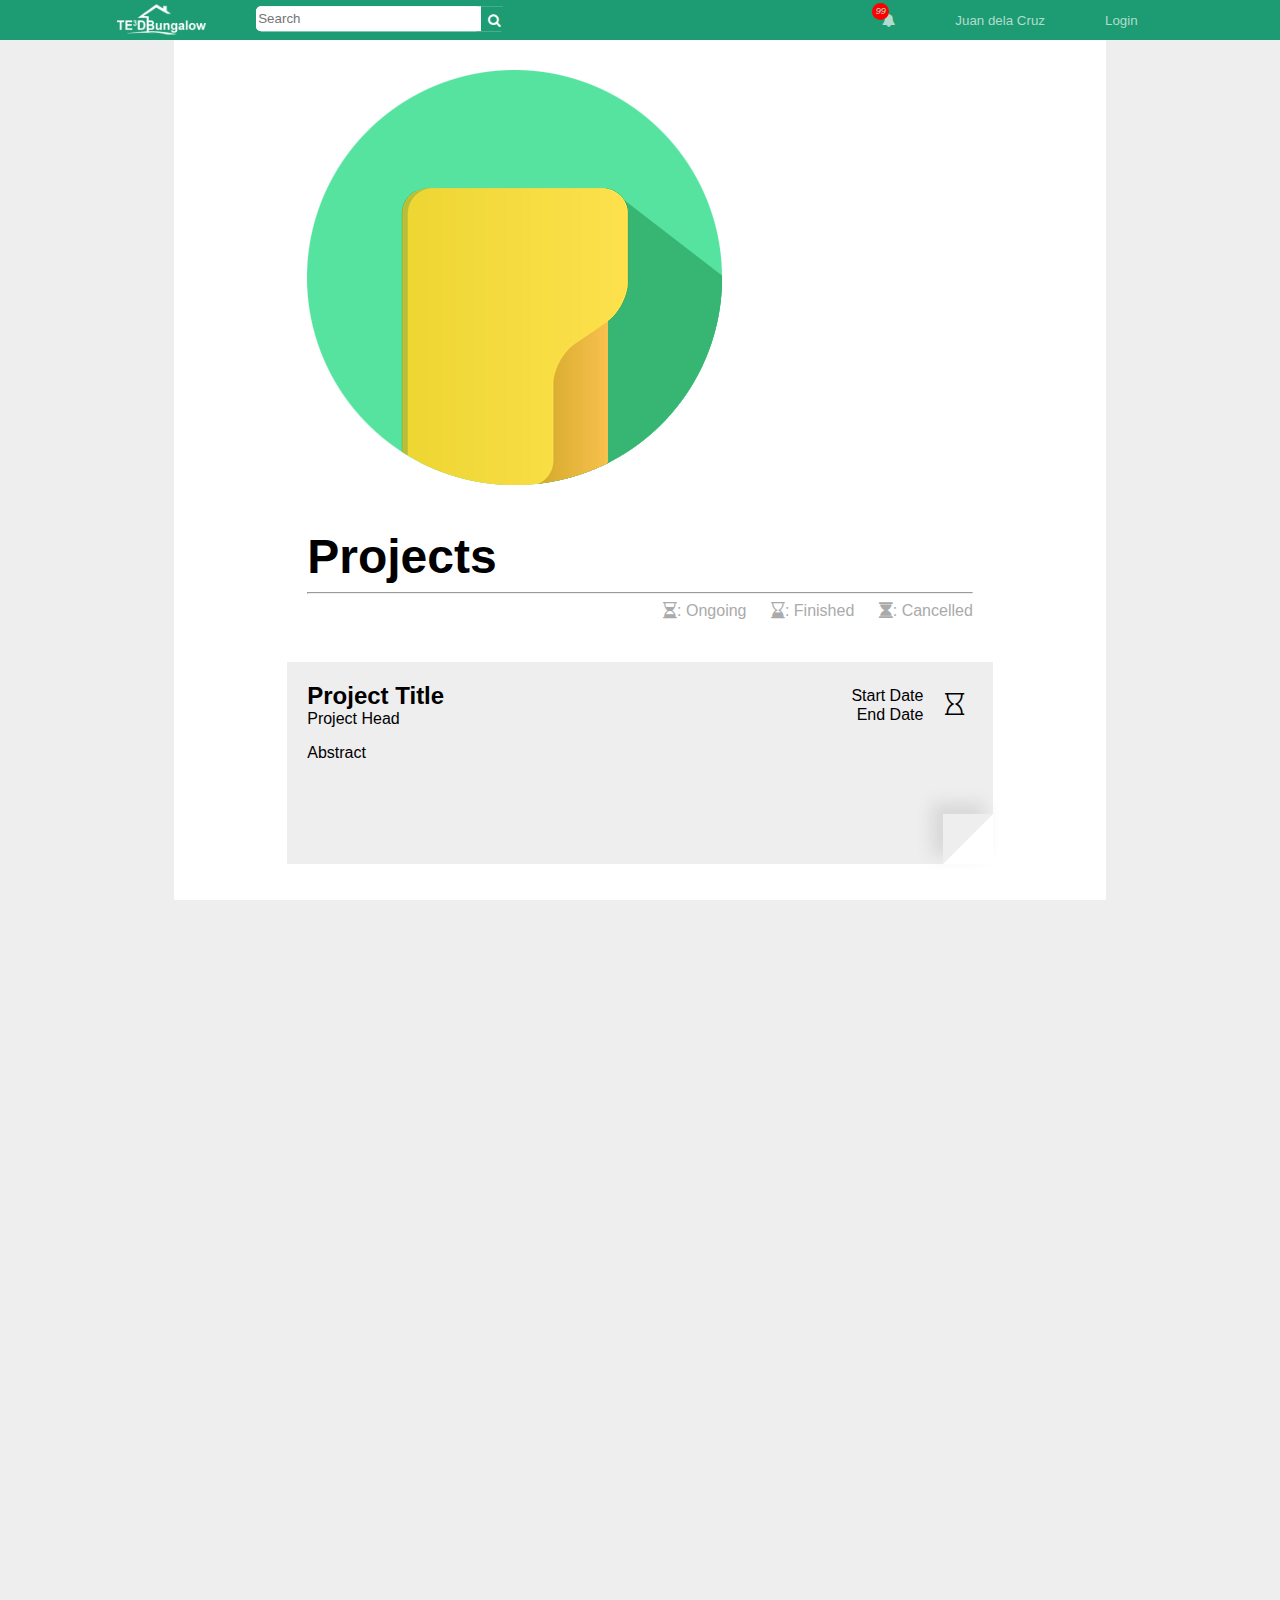
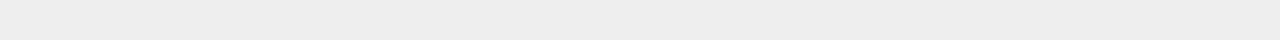
<file: html/index.html>
<!DOCTYPE html>
<html>
<title>TedBungalow</title>
<!--Font Awesome Stylesheet for icons-->
<link rel="stylesheet" href="https://cdnjs.cloudflare.com/ajax/libs/font-awesome/4.7.0/css/font-awesome.min.css">
<link rel="stylesheet" href="../css/style.css">
<link rel="stylesheet" href="../css/index.css">
<script src="../js/script.js" type="text/javascript"></script>
</head>
<body>
  <!-- Start of Toolbar -->
  <div id="toolbar">
    <div id="logo">
      <a href="index.html"><img src="../images/logo_full.png" height="30px"></a>
    </div>

    <div id="searchBar">
      <form action="search.html" method="GET">
        <input id="searchTerm" type="text" placeholder="Search"/>
        <button id="searchButton" type="submit">
          <i class="fa fa-search"></i>
        </button>
      </form>
    </div>

    <ul id="toolbarButtons">
      <li><button id="notificationButton" class="toolbarButton" onclick="openNotifications()"><i id="notificationCount">99</i><i class="fa fa-bell"></i></button></li>
      <li><button id="userName" class="toolbarButton" onclick="location.href='profile.html';">Juan dela Cruz</button></li>
  		<li><button class="toolbarButton">Login</button></li>
    </ul>
  </div>

  <!-- End of Toolbar; start of Content -->

  <div id="wrap">
    <div id="pageHead">
      <img src="../images/projectlogo.png">
      <h1>Projects</h1>
      <hr>
      <p class="pageLegend">
        <i class="fa fa-hourglass-2"></i>: Ongoing
        <i class="fa fa-hourglass-end"></i>: Finished
        <i class="fa fa-hourglass"></i>: Cancelled
      </p>
    </div>

    <div class="projectDisplay">
      <i class="projectStatus fa fa-hourglass-o"></i>
      <p class="projectTitle">Project Title
      <p class="projectHead">Project Head
      <p class="projectStart">Start Date
      <p class="projectEnd">End Date
      <p class="projectAbstract">Abstract
      <div class="cornerFold">
      </div>
    </div>

    <div class="projectDisplay">
      <i class="projectStatus fa fa-hourglass-2"></i>
      <p class="projectTitle">Project Title
      <p class="projectHead">Project Head
      <p class="projectStart">November 2, 2017
      <p class="projectEnd">-
      <p class="projectAbstract">An ongoing project will no have an end date and wil only have a "dash" in it's place.
      <div class="cornerFold">
      </div>
    </div>

    <div class="projectDisplay">
      <i class="projectStatus fa fa-hourglass-end"></i>
      <p class="projectTitle">Long Project Titles WIll Be Cut Off To Give The Impression That It Still Has Content
      <p class="projectHead">Project Head
      <p class="projectStart">November 2, 2017
      <p class="projectEnd">November 3, 2017
      <p class="projectAbstract">... the impression that it still has content. A finished project will have the date it was marked "finished" displayed below the project's start date.
      <div class="cornerFold">
      </div>
    </div>

    <div class="projectDisplay">
      <i class="projectStatus fa fa-hourglass"></i>
      <p class="projectTitle">Long Abstracts Will Be Cut Off As Well
      <p class="projectHead">Project Head
      <p class="projectStart">November 2, 2017
      <p class="projectEnd">November 2, 2017
      <p class="projectAbstract">A cancelled project will have the date it was marked "cancelled" displayed on the end date. Lorem ipsum dolor sit amet, consectetur adipiscing elit. Maecenas vel nisi id neque interdum ultrices sed nec lorem. Mauris et est orci. Vestibulum sagittis risus quis dolor luctus eleifend. Fusce gravida enim in ex congue, vel pulvinar quam molestie. Fusce vel rhoncus enim. Vivamus accumsan libero quis eros pellentesque tempor. Suspendisse sit amet volutpat nunc. Nam aliquam tellus quis purus dignissim convallis ac ac dolor. Praesent tristique non sem nec fringilla. Fusce nec diam et urna euismod faucibus vel et dolor. Fusce semper iaculis diam faucibus convallis.
      <div class="cornerFold">
      </div>
    </div>
  </div>

  <div id="wrapbg">
    <!--LEAVE THIS DIV BLANK. THIS IS JUST THE WHITE BACKGROUND THAT FILLS THE
    HEIGHT OF THE BROWSER WITHOUT ENABLING THE SCROLL BAR-->
  </div>

  <!-- End of Content; start of Modules -->

  <div id="notifications">
    <p class="notificationsTitle">Notifications
    <hr>
    <div id="notificationsContainer">
      <div class="notification">
        <img class="notificationImage" src="../images/loginavatar.png">
        <p class="notificationMessage"><b>MemberName</b> deleted a file in the project <b>ProjectTitle</b>
      </div>

      <div class="notification">
        <img class="notificationImage" src="../images/loginavatar.png">
        <p class="notificationMessage"><b>MemberName</b> deleted a file in the project <b>ProjectTitle</b>
      </div>

      <div class="notification">
        <img class="notificationImage" src="../images/loginavatar.png">
        <p class="notificationMessage"><b>MemberName</b> deleted a file in the project <b>ProjectTitle</b>
      </div>

      <div class="notification">
        <img class="notificationImage" src="../images/loginavatar.png">
        <p class="notificationMessage"><b>MemberName</b> deleted a file in the project <b>ProjectTitle</b>
      </div>

      <div class="notification">
        <img class="notificationImage" src="../images/loginavatar.png">
        <p class="notificationMessage"><b>MemberName</b> deleted a file in the project <b>ProjectTitle</b>
      </div>

      <div class="notification">
        <img class="notificationImage" src="../images/loginavatar.png">
        <p class="notificationMessage"><b>MemberName</b> deleted a file in the project <b>ProjectTitle</b>
      </div>
    </div>
  </div>
  <div id="notificationsBackground" onclick="closeNotifications()"></div>
</body>
</html>
</file>
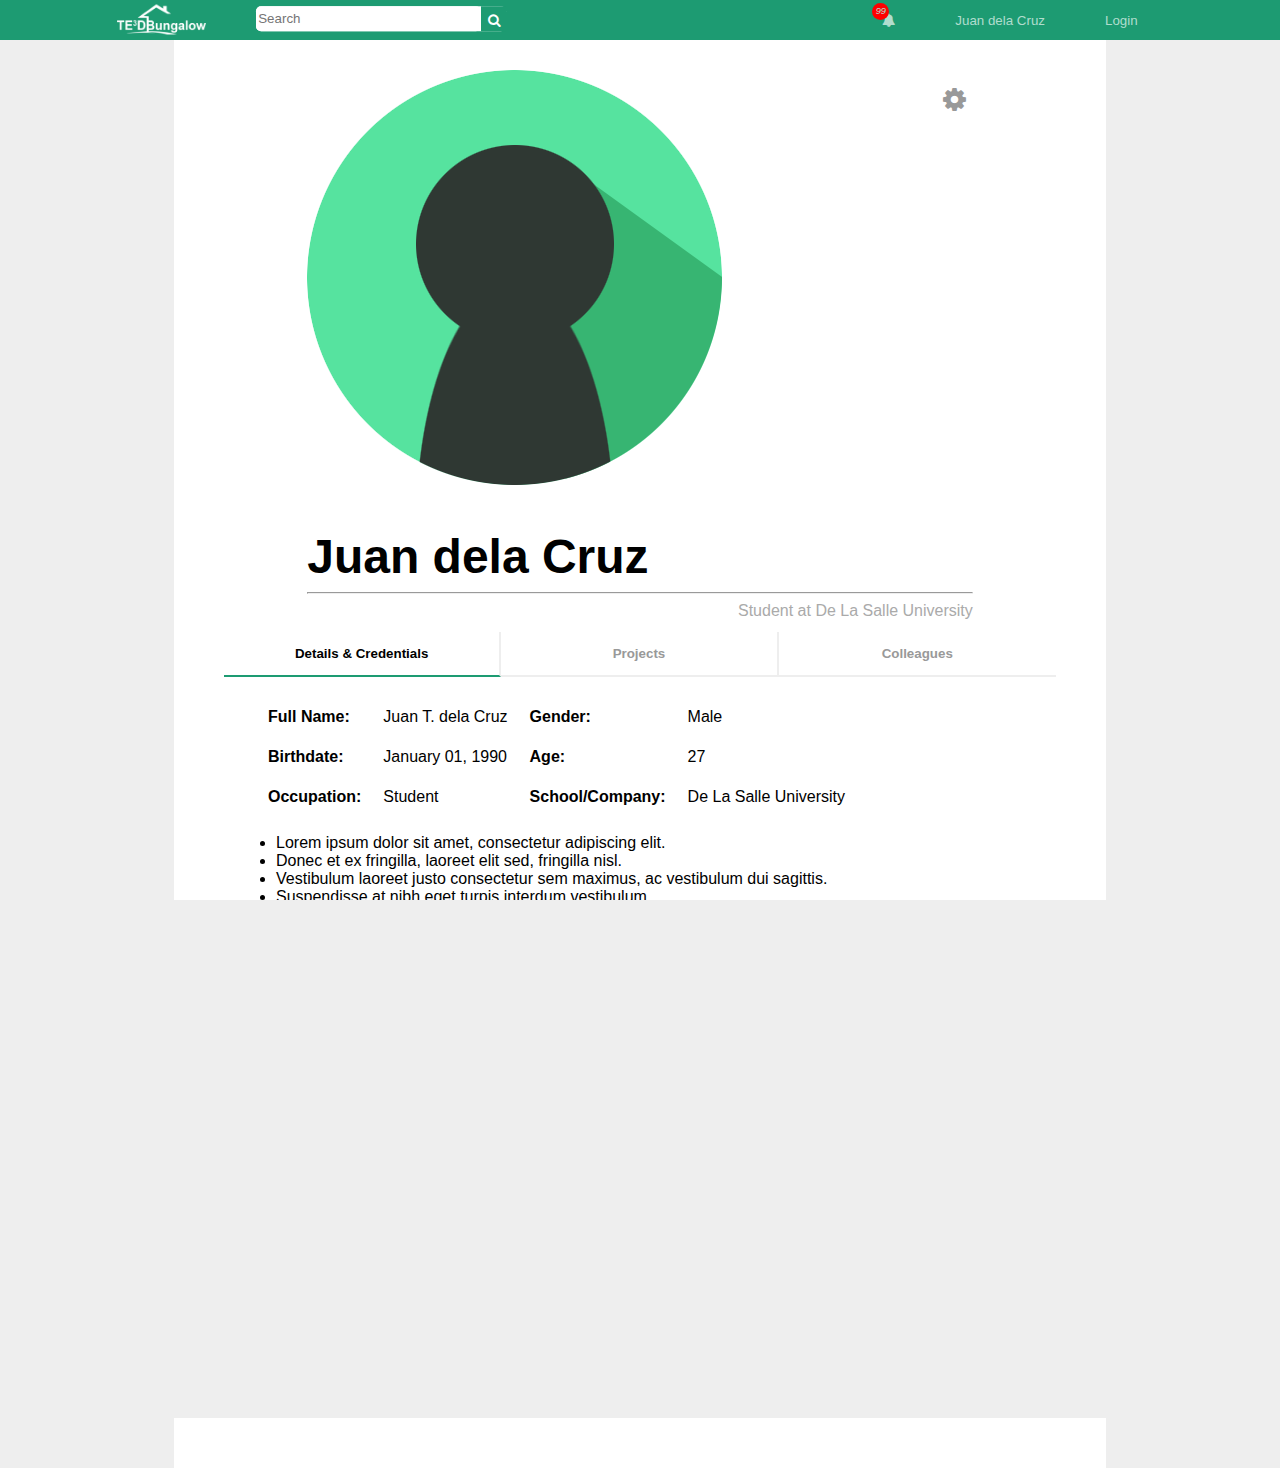
<file: html/profile.html>
<!DOCTYPE html>
<html>
<title>TedBungalow</title>
<!--Font Awesome Stylesheet for icons-->
<link rel="stylesheet" href="https://cdnjs.cloudflare.com/ajax/libs/font-awesome/4.7.0/css/font-awesome.min.css">
<link rel="stylesheet" href="../css/style.css">
<link rel="stylesheet" href="../css/index.css">
<script src="../js/script.js" type="text/javascript"></script>
</head>
<body>
  <!-- Start of Toolbar -->
  <div id="toolbar">
    <div id="logo">
      <a href="index.php"><img src="../images/logo_full.png" height="30px"></a>
    </div>

    <div id="searchBar">
      <form action="search.html" method="GET">
        <input id="searchTerm" type="text" placeholder="Search"/>
        <button id="searchButton" type="submit">
          <i class="fa fa-search"></i>
        </button>
      </form>
    </div>

    <ul id="toolbarButtons">
      <li><button id="notificationButton" class="toolbarButton" onclick="openNotifications()"><i id="notificationCount">99</i><i class="fa fa-bell"></i></button></li>
      <li><button id="userName" class="toolbarButton" onclick="location.href='profile.html';">Juan dela Cruz</button></li>
  		<li><button class="toolbarButton" onclick="openLogin();">Login</button></li>
    </ul>
  </div>

  <!-- End of Toolbar; start of Content -->

  <div id="wrap">
    <div id="pageHead">
      <button id="optionsButton" onclick="openOptions()"><i class="fa fa-cog fa-2x"></i></button>
      <!-- MODULE: Option (To keep the position relative to parent div) -->
      <div id="options">
        <button>Terminate Account</button>
      </div>
      <!-- End of MODULE -->
      <img src="../images/loginavatar.png">
      <h1>Juan dela Cruz</h1>
      <hr>
      <p class="pageLegend">
        Student at De La Salle University
      </p>
    </div>
    <div id="tabButtons">
      <button id="defaultOpen" class="tabButton" onclick="openTab(event, 'details')">Details & Credentials</button>
      <button class="tabButton" onclick="openTab(event, 'projects')">Projects</button>
      <button class="tabButton" onclick="openTab(event, 'colleagues')">Colleagues</button>
    </div>

    <div id="details" class="tabContent">
      <table>
        <tr>
          <th>Full Name:</th>
          <td>Juan T. dela Cruz</td>
          <th>Gender:</th>
          <td>Male</td>
        </tr>
        <tr>
          <th>Birthdate:</th>
          <td>January 01, 1990</td>
          <th>Age:</th>
          <td>27</td>
        </tr>
        <tr>
          <th>Occupation:</th>
          <td>Student</td>
          <th>School/Company:</th>
          <td>De La Salle University</td>
        </tr>
      </table>

      <ul>
        <li>Lorem ipsum dolor sit amet, consectetur adipiscing elit.</li>
        <li>Donec et ex fringilla, laoreet elit sed, fringilla nisl.</li>
        <li>Vestibulum laoreet justo consectetur sem maximus, ac vestibulum dui sagittis.</li>
        <li>Suspendisse at nibh eget turpis interdum vestibulum.</li>
        <li>Duis aliquet felis et nisi tempor mollis.</li>
        <li>Suspendisse ut eros imperdiet, ultrices nisi at, fermentum neque.</li>
        <li>Sed finibus leo eget mauris convallis pulvinar.</li>
        <li>Praesent non sem vel enim mattis pulvinar.</li>
        <li>Duis ac lacus ac elit sollicitudin egestas.</li>
        <li>Suspendisse maximus mi non leo rhoncus, vitae egestas lectus egestas.</li>
        <li>In in nulla facilisis, tristique elit in, molestie massa.</li>
        <li>Phasellus sit amet nulla sed orci blandit lobortis at vel tellus.</li>
        <li>Curabitur viverra nisl id justo sollicitudin mattis.</li>
        <li>Suspendisse dictum ante a felis efficitur dignissim.</li>
        <li>Phasellus feugiat justo eget consectetur rutrum.</li>
        <li>Sed et sapien sed nibh gravida sodales sit amet id tortor.</li>
        <li>Sed vitae nisi aliquet, cursus mauris rutrum, ultricies libero.</li>
        <li>Nunc euismod justo placerat quam ultricies venenatis.</li>
        <li>Phasellus a est nec risus faucibus dictum ac in leo.</li>
        <li>Vivamus eget arcu sollicitudin, consequat eros nec, ornare elit.</li>
        <li>Sed sit amet mi hendrerit, facilisis urna et, pellentesque nisl.</li>
        <li>Donec feugiat ipsum a nulla bibendum, nec semper ex cursus.</li>
        <li>Phasellus mattis velit vitae maximus semper.</li>
        <li>Etiam ultricies arcu a metus volutpat, in gravida ante semper.</li>
        <li>Etiam facilisis dolor sed faucibus facilisis.</li>
        <li>In accumsan risus nec rutrum imperdiet.</li>
        <li>Vestibulum a mi luctus, porttitor odio accumsan, pharetra nulla.</li>
        <li>Nullam auctor diam ut nisi dapibus, quis facilisis massa congue.</li>
        <li>Morbi bibendum nisi sit amet enim gravida placerat.</li>
        <li>Ut et urna faucibus felis tincidunt volutpat vel at sem.</li>
        <li>Curabitur nec velit accumsan, tincidunt diam eget, ullamcorper neque.</li>
      </ul>
    </div>

    <div id="projects" class="tabContent">
      <div class="projectDisplay">
        <i class="projectStatus fa fa-hourglass-end"></i>
        <p class="projectTitle">Project Title That Is Really Long That WIll Overlap With The Date
        <p class="projectHead">Project Head
        <p class="projectStart">January 1, 1990
        <p class="projectEnd">December 31, 2050
        <p class="projectAbstract">Lorem ipsum dolor sit amet, consectetur adipiscing elit. Maecenas vel nisi id neque interdum ultrices sed nec lorem. Mauris et est orci. Vestibulum sagittis risus quis dolor luctus eleifend. Fusce gravida enim in ex congue, vel pulvinar quam molestie. Fusce vel rhoncus enim. Vivamus accumsan libero quis eros pellentesque tempor. Suspendisse sit amet volutpat nunc. Nam aliquam tellus quis purus dignissim convallis ac ac dolor. Praesent tristique non sem nec fringilla. Fusce nec diam et urna euismod faucibus vel et dolor. Fusce semper iaculis diam faucibus convallis.
        <div class="cornerFold">
        </div>
      </div>

      <div class="projectDisplay">
        <i class="projectStatus fa fa-hourglass"></i>
        <p class="projectTitle">Project Title
        <p class="projectHead">Project Head
        <p class="projectStart">January 1, 1990
        <p class="projectEnd">December 31, 2050
        <p class="projectAbstract">Lorem ipsum dolor sit amet, consectetur adipiscing elit. Maecenas vel nisi id neque interdum ultrices sed nec lorem. Mauris et est orci. Vestibulum sagittis risus quis dolor luctus eleifend. Fusce gravida enim in ex congue, vel pulvinar quam molestie. Fusce vel rhoncus enim. Vivamus accumsan libero quis eros pellentesque tempor. Suspendisse sit amet volutpat nunc. Nam aliquam tellus quis purus dignissim convallis ac ac dolor. Praesent tristique non sem nec fringilla. Fusce nec diam et urna euismod faucibus vel et dolor. Fusce semper iaculis diam faucibus convallis.
        <div class="cornerFold">
        </div>
      </div>
    </div>

    <div id="colleagues" class="tabContent">
      <div class="member">
        <img class="memberImage" src="../images/loginavatar.png">
        <p class="memberName">John Smith
        <p class="memberTitle">Professor
      </div>

      <div class="member">
        <img class="memberImage" src="../images/loginavatar.png">
        <p class="memberName">John Smith
        <p class="memberTitle">Professor
      </div>

      <div class="member">
        <img class="memberImage" src="../images/loginavatar.png">
        <p class="memberName">John Smith
        <p class="memberTitle">Professor
      </div>

      <div class="member">
        <img class="memberImage" src="../images/loginavatar.png">
        <p class="memberName">John Smith
        <p class="memberTitle">Professor
      </div>

      <div class="member">
        <img class="memberImage" src="../images/loginavatar.png">
        <p class="memberName">John Smith
        <p class="memberTitle">Professor
      </div>

      <div class="member">
        <img class="memberImage" src="../images/loginavatar.png">
        <p class="memberName">John Smith
        <p class="memberTitle">Professor
      </div>
    </div>

  <div id="wrapbg">
    <!--LEAVE THIS DIV BLANK. THIS IS JUST THE WHITE BACKGROUND THAT FILLS THE
    HEIGHT OF THE BROWSER WITHOUT ENABLING THE SCROLL BAR-->
  </div>

  <!-- End of Content; start of Modules -->

  <div id="notifications">
    <p class="notificationsTitle">Notifications
    <hr>
    <div id="notificationsContainer">
      <div class="notification">
       
    </div>
  </div>

  <div id="login">
    <img src="../images/loginavatar.png">
    <form action="index.html" method="post">
      <input id="username" name="uname" type="text" placeholder="Email" required/>
      <input id="password" name="pword" type="password" placeholder="Password" required/>
      <button type="submit">Log In</button>
      <a href="">Forgot Password?</a>
    </form>
  </div>
  <!-- These are transparent 100% x 100% box behind the module, that closes the module when clicked -->
  <div id="notificationsBackground" onclick="closeNotifications()"></div>
  <div id="optionsBackground" onclick="closeOptions()"></div>
  <div id="loginbackground" onclick="closeLogin()"></div>
</body>
</html>
</file>
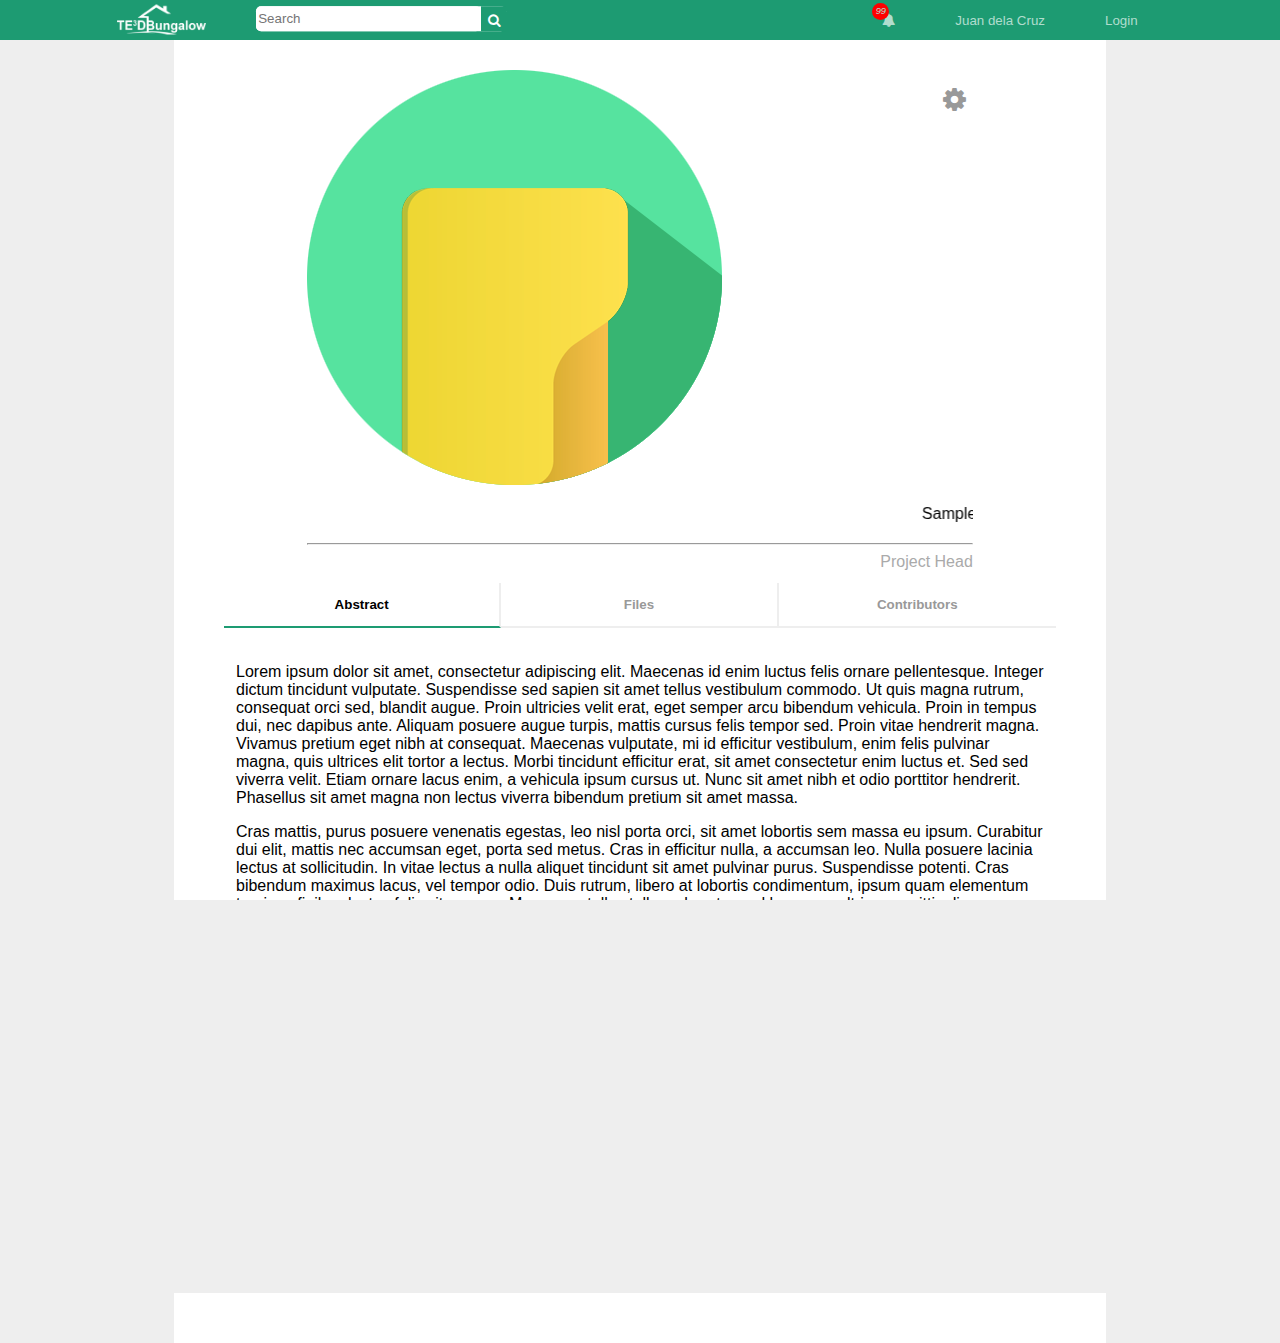
<file: html/project.html>
<!DOCTYPE html>
<html>
<title>TedBungalow</title>
<!--Font Awesome Stylesheet for icons-->
<link rel="stylesheet" href="https://cdnjs.cloudflare.com/ajax/libs/font-awesome/4.7.0/css/font-awesome.min.css">
<link rel="stylesheet" href="../css/style.css">
<link rel="stylesheet" href="../css/project.css">
<script src="../js/script.js" type="text/javascript"></script>
</head>
<body>
  <!-- Start of Toolbar -->
  <div id="toolbar">
    <div id="logo">
      <a href="index.html"><img src="../images/logo_full.png" height="30px"></a>
    </div>

    <div id="searchBar">
      <form action="index.html" method="GET">
        <input id="searchTerm" type="text" placeholder="Search"/>
        <button id="searchButton" type="submit">
          <i class="fa fa-search"></i>
        </button>
      </form>
    </div>

    <ul id="toolbarButtons">
      <li><button id="notificationButton" class="toolbarButton" onclick="openNotifications()"><i id="notificationCount">99</i><i class="fa fa-bell"></i></button></li>
      <li><button id="userName" class="toolbarButton" onclick="location.href='profile.html';">Juan dela Cruz</button></li>
  		<li><button class="toolbarButton">Login</button></li>
    </ul>
  </div>

  <!-- End of Toolbar; start of Content -->

  <div id="wrap">
    <div id="pageHead">
      <button id="optionsButton" onclick="openOptions()"><i class="fa fa-cog fa-2x"></i></button>
      <!-- MODULE: Option (To keep the position relative to parent div) -->
      <div id="options">
        <button>Delete Project</button>
      </div>
      <!-- End of MODULE -->
      <img src="../images/projectlogo.png">
      <p id="projectTitle"><marquee direction="left" onmouseover="this.stop();" onmouseout="this.start();">Sample Active Project (With A Long TItle)</marquee>
      <hr>
      <p class="pageLegend">
        <p id="projectHead">Project Head
      </p>
    </div>
    <div id="tabButtons">
      <button id="defaultOpen" class="tabButton" onclick="openTab(event, 'abstract')">Abstract</button>
      <button class="tabButton" onclick="openTab(event, 'files')">Files</button>
      <button class="tabButton" onclick="openTab(event, 'contributors')">Contributors</button>
    </div>

    <div id="abstract" class="tabContent">
      <p>Lorem ipsum dolor sit amet, consectetur adipiscing elit. Maecenas id enim luctus felis ornare pellentesque. Integer dictum tincidunt vulputate. Suspendisse sed sapien sit amet tellus vestibulum commodo. Ut quis magna rutrum, consequat orci sed, blandit augue. Proin ultricies velit erat, eget semper arcu bibendum vehicula. Proin in tempus dui, nec dapibus ante. Aliquam posuere augue turpis, mattis cursus felis tempor sed. Proin vitae hendrerit magna. Vivamus pretium eget nibh at consequat. Maecenas vulputate, mi id efficitur vestibulum, enim felis pulvinar magna, quis ultrices elit tortor a lectus. Morbi tincidunt efficitur erat, sit amet consectetur enim luctus et. Sed sed viverra velit. Etiam ornare lacus enim, a vehicula ipsum cursus ut. Nunc sit amet nibh et odio porttitor hendrerit. Phasellus sit amet magna non lectus viverra bibendum pretium sit amet massa.

      <p>Cras mattis, purus posuere venenatis egestas, leo nisl porta orci, sit amet lobortis sem massa eu ipsum. Curabitur dui elit, mattis nec accumsan eget, porta sed metus. Cras in efficitur nulla, a accumsan leo. Nulla posuere lacinia lectus at sollicitudin. In vitae lectus a nulla aliquet tincidunt sit amet pulvinar purus. Suspendisse potenti. Cras bibendum maximus lacus, vel tempor odio. Duis rutrum, libero at lobortis condimentum, ipsum quam elementum turpis, a finibus lectus felis vitae nunc. Maecenas tellus tellus, pharetra sed lacus eu, ultrices sagittis diam. Praesent viverra metus a nisi tincidunt pellentesque. Duis commodo erat elementum, maximus sapien at, porta odio. Nunc vel nulla quis quam porttitor aliquam. Nulla eget faucibus massa, eu tristique odio. Cras dolor sapien, dictum at ligula eu, interdum sollicitudin diam.

      <p>Morbi ornare purus eu est scelerisque, nec convallis nisi aliquet. Sed nec sollicitudin massa. Maecenas sollicitudin at mi sed maximus. Vestibulum ante ipsum primis in faucibus orci luctus et ultrices posuere cubilia Curae; Nulla sit amet nisl urna. Morbi nec sodales quam. Vivamus id urna lorem.

      <p>Etiam posuere imperdiet tempor. Praesent aliquet, dui vel facilisis vehicula, tortor leo tempus nisi, id ornare odio elit vel sem. Phasellus sagittis aliquet aliquam. Cras erat tortor, tincidunt et quam eu, scelerisque ultricies tellus. Duis velit ante, tempus quis nulla eu, tristique interdum leo. Pellentesque vel consequat mauris. Fusce augue arcu, laoreet ac fermentum id, rutrum non neque. Morbi et ultricies dolor. Sed at mattis nisl, sed varius velit. In sagittis commodo mauris eu elementum. Proin eu nisl non tortor pellentesque auctor vel a diam. Curabitur quis sapien vel dolor faucibus tempus. Suspendisse gravida ultrices iaculis. Donec at ipsum scelerisque turpis fringilla vestibulum sed vel diam.

      <p>Sed sed vulputate dolor, et dictum nibh. Nam id enim eu orci porttitor mattis non non erat. Praesent varius turpis volutpat lacus volutpat, sit amet eleifend tellus tempor. Aliquam at laoreet nisl. Nunc vulputate nulla risus, in faucibus massa vulputate id. Nunc pellentesque sollicitudin enim. Etiam nec imperdiet purus. Cras est neque, viverra vitae arcu nec, tempor elementum felis.

      <button id="contactProjectHead"><i class="fa fa-envelope-o"></i> Contact Project Head</button>
    </div>

    <div id="files" class="tabContent">
      <table id="projectFiles">
        <tr>
          <th class="name">Name</th>
          <th class="size">Size</th>
          <th class="extension">Extension</th>
          <th class="lastModified">Last Modified</th>
          <th></th>
        </tr>
        <tr>
          <td>File_1</td>
          <td>123kb</td>
          <td>.ext</td>
          <td>January 1, 1990</td>
          <td><i class="fa fa-download"></i></td>
        </tr>
        <tr>
          <td>File_2</td>
          <td>123kb</td>
          <td>.ext</td>
          <td>January 1, 1990</td>
          <td><i class="fa fa-download"></i></td>
        </tr>
        <tr>
          <td>File_3</td>
          <td>123kb</td>
          <td>.ext</td>
          <td>January 1, 1990</td>
          <td><i class="fa fa-download"></i></td>
        </tr>
        <tr>
          <td>File_4</td>
          <td>123kb</td>
          <td>.ext</td>
          <td>January 1, 1990</td>
          <td><i class="fa fa-download"></i></td>
        </tr>
        <tr>
          <td>File_5</td>
          <td>123kb</td>
          <td>.ext</td>
          <td>January 1, 1990</td>
          <td><i class="fa fa-download"></i></td>
        </tr>
      </table>
    </div>

    <div id="contributors" class="tabContent">
      <div class="member">
        <img class="memberImage" src="../images/loginavatar.png">
        <p class="memberName">John Smith
        <p class="memberTitle">Professor
      </div>

      <div class="member">
        <img class="memberImage" src="../images/loginavatar.png">
        <p class="memberName">John Smith
        <p class="memberTitle">Professor
      </div>

      <div class="member">
        <img class="memberImage" src="../images/loginavatar.png">
        <p class="memberName">John Smith
        <p class="memberTitle">Professor
      </div>

      <div class="member">
        <img class="memberImage" src="../images/loginavatar.png">
        <p class="memberName">John Smith
        <p class="memberTitle">Professor
      </div>

      <div class="member">
        <img class="memberImage" src="../images/loginavatar.png">
        <p class="memberName">John Smith
        <p class="memberTitle">Professor
      </div>

      <div class="member">
        <img class="memberImage" src="../images/loginavatar.png">
        <p class="memberName">John Smith
        <p class="memberTitle">Professor
      </div>
    </div>

  <div id="wrapbg">
    <!--LEAVE THIS DIV BLANK. THIS IS JUST THE WHITE BACKGROUND THAT FILLS THE
    HEIGHT OF THE BROWSER WITHOUT ENABLING THE SCROLL BAR-->
  </div>

  <!-- End of Content; start of Modules -->

  <div id="notifications">
    <p class="notificationsTitle">Notifications
    <hr>
    <div id="notificationsContainer">
      <div class="notification">
        <img class="notificationImage" src="../images/loginavatar.png">
        <p class="notificationMessage"><b>MemberName</b> deleted a file in the project <b>ProjectTitle</b>
      </div>

      <div class="notification">
        <img class="notificationImage" src="../images/loginavatar.png">
        <p class="notificationMessage"><b>MemberName</b> deleted a file in the project <b>ProjectTitle</b>
      </div>

      <div class="notification">
        <img class="notificationImage" src="../images/loginavatar.png">
        <p class="notificationMessage"><b>MemberName</b> deleted a file in the project <b>ProjectTitle</b>
      </div>

      <div class="notification">
        <img class="notificationImage" src="../images/loginavatar.png">
        <p class="notificationMessage"><b>MemberName</b> deleted a file in the project <b>ProjectTitle</b>
      </div>

      <div class="notification">
        <img class="notificationImage" src="../images/loginavatar.png">
        <p class="notificationMessage"><b>MemberName</b> deleted a file in the project <b>ProjectTitle</b>
      </div>

      <div class="notification">
        <img class="notificationImage" src="../images/loginavatar.png">
        <p class="notificationMessage"><b>MemberName</b> deleted a file in the project <b>ProjectTitle</b>
      </div>
    </div>
  </div>
  <!-- These are transparent 100% x 100% box behind the module, that closes the module when clicked -->
  <div id="notificationsBackground" onclick="closeNotifications()"></div>
  <div id="optionsBackground" onclick="closeOptions()"></div>
</body>
</html>
</file>
<file: css/style.css>
html, body{
  background: #eeeeee;
	font-family: Arial, Helvetica, sans-serif;
  height: 100%;
  margin: 0;
  overflow-y: overlay;
}

body::-webkit-scrollbar{
  background: #eee;
  width: 10px;
}

body::-webkit-scrollbar-thumb{
  background: #eee;
  border-radius: 10px;
}

body:hover::-webkit-scrollbar-thumb{
  background: #1d9b72;
}

h1{
  display: block;
  font-size: 3.0em;
  font-weight: bold;
  margin: 40px 0 0 0;
  overflow: hidden;
  padding: 0;
  position: relative;
  width: 60%;
  white-space: nowrap;
}

#toolbar{
  background: #1d9b72;
  box-sizing: border-box;
  height: 40px;
  line-height: 40px;
  top: 0;
  padding: 0 8% 0 6%;
  position: fixed;
  width: 100%;
  z-index: 3;
}

#logo{
  display: inline-block;
  float: left;
  margin: 0 50px 0 40px;
  padding: 0;
  transform: translateY(10%);
}

#searchBar{
  background: #fff;
  border-radius: 5px;
  display: inline-block;
  height: 25px;
  margin: 0;
  padding: 0;
  position: relative;
  transform: translateY(25%);
  width: 250px;
}

#searchTerm{
  border: none;
  border-radius: 5px;
  float: left;
  height: 21px;
  margin: 0;
  outline: none;
  padding: 2px;
  width: 221px;
}

#searchButton{
  background: #1d9b72;
  border: none;
  color: #fff;
  cursor: pointer;
  float: right;
  height: 25px;
  margin: 0;
  outline: none;
  width: 25px;
}

#toolbarButtons{
  list-style-type: none;
  float: right;
  margin: 0;
  padding: 0;
}

#toolbarButtons li{
  float: left;
  margin: 0;
  padding: 0;
}

#notificationButton{
  position: relative;
}

#notificationCount{
  background: red;
  border-radius: 30px;
  display: block;
  font-size: .7em;
  height: 15px;
  left: 10px;
  line-height: 15px;
  text-align: center;
  top: 0px;
  width: 15px;
  padding: 1px;
  position: absolute;
  z-index: 10;
}

#notifications:before {
  border:10px solid #000;
  border-color:transparent transparent #fff;
  color:#000;
  content: '';
  display: block;
  height:0;
  margin:-20px 0 0 221px;
  width:0;
}

#notifications{
  background: #fff;
  display: none;
  height: 425px;
  padding: 0;
  position: absolute;
  right: 120px;
  top: 41px;
  width: 400px;
  z-index: 3;
}

#notificationsContainer{
  height: 375px;
  overflow-y: scroll;
}

#notificationsContainer::-webkit-scrollbar{
  background: #eee;
  width: 3px;
}

#notificationsContainer::-webkit-scrollbar-thumb{
  background: #1d9b72;
}

#notifications hr{
  margin: 0;
}

#login:before {
  border:10px solid #000;
  border-color:transparent transparent #fff;
  color:#000;
  content: '';
  display: block;
  height:0;
  margin:-20px 0 0 211px;
  width:0;
}

#login{
  background: #fff;
  display: none;
  height: 250px;
  padding: 5px;
  position: absolute;
  right: 150px;
  text-align: right;
  top: 41px;
  width: 250px;
  z-index: 3;
}

#login img{
  display: block;
  height: 100px;
  margin: 0 auto 0 auto;
  padding: 10px;
}

#login label{
  color: red;
  display: block;
  text-align: left;
  width: 100%;
}

#login input{
  box-sizing: border-box;
  margin: 5px 0 0 0;
  padding: 5px;
  width: 100%;
}

#login button{
  background: #1d9b72;
  border: none;
  box-sizing: border-box;
  color: #b0ddce;
  cursor: pointer;
  margin: 5px 0 0 0;
  outline: none;
  padding: 5px;
  width: 100%;
}

#login button:hover{
  color: #fff;
}

#login a{
  color: #1d9b72;
  display: block;
  margin: 5px 0 0 0;
  text-decoration: none;
}

#login a:hover{
  text-decoration: underline;
}

#wrap{
  background: #fff;
  margin: 0 auto;
  padding: 50px;
  width: 65%;
  z-index: 1;
}

#wrapbg{
  background: #fff;
  display: block;
  height: 100%;
  left: 0;
  margin: 0 auto;
  padding: 50px;
  position: fixed;
  right: 0;
  width: 65%;
  z-index: 0;
}

#pageHead{
  display: block;
  margin: 0 auto 10px auto;
  min-height: 200px;
  padding: 20px;
  position: relative;
  width: 80%;
}

.pageLogo{
  border-radius: 200px;
  float: left;
  height: 200px;
  margin: 0 50px 0 0;
  width: 200px;
}

#optionsButton{
  background: none;
  border: none;
  color: #999;
  cursor: pointer;
  outline: none;
  position: absolute;
  right: 20px;
  top: 30px;
  z-index: 2;
}

#optionsButton:hover{
  color: #000;
}

#options:before {
  border:10px solid #000;
  border-color:transparent transparent #eee;
  color:#000;
  content: '';
  display: block;
  height:0;
  margin:-20px 0 0 153px;
  width:0;
}

#options{
  background: #fff;
  display: none;
  height: 35px;
  position: absolute;
  right: 0;
  top: 65px;
  width: 200px;
  z-index: 3;
}

.option{
  background: #eee;
  border: none;
  cursor: pointer;
  color: red;
  font-weight: bold;
  height: 35px;
  outline: none;
  width: 100%;
}

#options button:hover{
  text-decoration: underline;
}

#tabButtons{
  display: inline-block;
  height: 50px;
  margin: 0 auto 0 auto;
  width: 100%;
}

#tabButtons button.active{
  border-bottom: 2px solid #1d9b72;
  color: #000;
}

#details table{
  margin: 0 0 0 20px;
  border-color: collapse;
  text-align: left;
}

#details th, td{
  padding: 10px;
}

#imgcontainer{
  display: table;
  margin: 5px auto 0 auto;
  position: relative;
}

#profimglbl{
  background: #1d9b72;
  border-radius: 60px;
  bottom: 10px;
  color: #b0ddce;
  cursor: pointer;
  display: inline-block;
  height: 30px;
  line-height: 30px;
  position: absolute;
  right: 0;
  text-align: center;
  width: 30px;
}

#profimglbl:hover{
  color: #fff;
}

#malelbl, #femalelbl{
  background: #e4e4e4;
  cursor: pointer;
  display: inline-block;
  margin: 0;
  padding: 8px;
  text-align: center;
  width: 20%;
}

#malerbtn:checked + #malelbl, #femalerbtn:checked + #femalelbl {
  background: #1d9b72;
  color: #fff;
}

.toolbarButton{
  background: #1d9b72;
  border: none;
  color: #b0ddce;
  cursor: pointer;
  height: 35px;
  margin: 0 20px 0 0;
  outline: none;
  padding: 0 20px 0 20px;
}

.toolbarButton:hover{
  color: #fff;
}

.notificationsTitle{
  font-weight: bold;
  margin: 0;
  padding: 10px;
}

.notification{
  border-bottom: 2px solid #eee;
  display: block;
  font-size: .8em;
  height: 75px;
  position: relative;
}

.notification:last-child{
  border: none;
}

.notificationImage{
  height: 60px;
  left: 10px;
  top: 7px;
  position: absolute;
}

.notificationMessage{
  position: absolute;
  right: 15px;
  top: 5px;
  width: 75%;
}

.pageLegend{
  color: #aaa;
  float: right;
  margin: 0;
}

.pageLegend i{
  margin: 0 0 0 20px;
}

.tabButton{
  background: none;
  border: none;
  border-bottom: 2px solid #eee;
  border-right: 2px solid #eee;
  color: #999;
  cursor: pointer;
  float: left;
  font-weight: bold;
  outline: none;
  padding: 14px 16px;
  width: 33.33%;
}

.tabButton:hover{
  color: #000;
}

.half{
  width: 50%;
}

.tabButton:last-child{
  border-right: none;
}

.tabContent{
  display: none;
  height: 100%;
  padding: 10px 12px;
  position: relative;
}

.modalPadding{
  height: 93%;
  overflow-y: scroll;
  padding: 5px;
}

.largeModal:before{
  background: #1d9b72;
  content: '';
  display: block;
  height: 30px;
  margin: 0;
  padding: 0;
  width: 100%;
}

.largeModal{
  background: #eee;
  box-shadow: 0 0 10px 1px #555;
  display: none;
  height: 82%;
  left: 50%;
  margin: auto;
  overflow: hidden;
  position: fixed;
  top: 50%;
  transform: translate(-50%, -50%);
  width: 600px;
  z-index: 3;
}

.largeModal h3{
  margin: 10px;
  padding: 0;
}

.largeModal hr{
  margin: 0 5px 0 5px;
}

.modalPadding::-webkit-scrollbar{
  background: #eee;
  width: 10px;
}

.modalPadding::-webkit-scrollbar-thumb{
  background: #eee;
  border-radius: 10px;
}

.modalPadding:hover::-webkit-scrollbar-thumb{
  background: #1d9b72;
}

.projectDisplay{
  background: #eeeeee;
  display: block;
  height: 18vh;
  margin: 40px auto 40px auto;
  padding: 20px;
  position: relative;
  width: 80%;
}

.projectDisplay:last-child{
  margin: 40px auto 0 auto;
}

.projectStatus{
  display: block;
  font-size: 1.4em;
  position: absolute;
  right: 1.3em;
  top: 1.4em;
}

.projectTitle{
  color: #000;
  display: block;
  font-size: 1.5em;
  font-weight: bold;
  margin: 0;
  overflow: hidden;
  padding: 0;
  position: relative;
  text-decoration: none;
  width: 75%;
  white-space: nowrap;
}

.projectTitle:hover{
  text-decoration: underline;
}

.projectHead{
  margin: 0;
  padding: 0;
}

.projectTitle:after{
  background: linear-gradient(to right, rgba(238, 238, 238, 0), rgba(238, 238, 238, 1) 50%);
  bottom: 0;
  content: "";
  height: 1.2em;
  position: absolute;
  right: 0;
  text-align: right;
  width: 20%;
}

.projectStart{
  clear: both;
  float: right;
  margin: 0 7%;
  padding: inherit;
  position: absolute;
  right: 0;
  top: .3em;
}

.projectEnd{
  clear: both;
  float: right;
  margin: 0 7%;
  padding: inherit;
  position: absolute;
  right: 0;
  top: 1.5em;
}

.projectAbstract{
  display: block;
  height: 3.6em;
  overflow: hidden;
  position: relative;
  text-align: justify;
  width: 93%;
}

.projectAbstract:after{
  background: linear-gradient(to right, rgba(238, 238, 238, 0), rgba(238, 238, 238, 1) 50%);
  bottom: 0;
  content: "";
  height: 1.2em;
  position: absolute;
  right: 0;
  text-align: right;
  width: 60%;
}

.cornerFold{
  border-bottom: 50px solid #fff;
  border-left: 50px solid #eee;
  box-shadow: -10px -10px 15px 1px #d9d8d8;
  bottom: 0;
  height: 0;
  position: absolute;
  right: 0;
  width: 0;
}

.member{
  display: inline-block;
  height: 175px;
  margin: 0 auto 0 auto;
  padding: 20px;
  text-align: center;
  width: 150px;
}

.memberImage{
  border-radius: 300px;
  height: 150px;
  width: 150px;
}

.memberName{
  color: #000;
  font-weight: bold;
  margin: 0;
  text-decoration: none;
  white-space:nowrap;
}

.memberName:hover{
  text-decoration: underline;
}

.memberTitle{
  font-style: italic;
  margin: 0;
}

.cancelled:before{
  background: url("../images/status/Cancelled.png");
  background-repeat: no-repeat;
  background-size: 40px;
  content: '';
  display: inline-block;
  height: 25px;
  margin: 0;
  padding: 0;
  width: 36px;
}

.done:before{
  background: url("../images/status/Done.png");
  background-repeat: no-repeat;
  background-size: 40px;
  content: '';
  display: inline-block;
  height: 25px;
  margin: 0;
  padding: 0;
  width: 36px;
}

.ongoing:before{
  background: url("../images/status/Ongoing.png");
  background-repeat: no-repeat;
  background-size: 40px;
  content: '';
  display: inline-block;
  height: 25px;
  margin: 0;
  padding: 0;
  width: 36px;
}

#pageTitle{
  display: block;
  font-size: 3.0em;
  font-weight: bold;
  margin: 40px 0 0 0;
  padding: 0;
  position: relative;
}

button, input[type=button], input[type=submit]{
  background: #1d9b72;
  border: none;
  color: #b0ddce;
  cursor: pointer;
  outline: none;
  padding: 7px;
  text-align: center;
}

.modalBtn:hover{
  color: #fff;
}

button:hover, input[type=button]:hover, input[type=submit]:hover{
  color: #fff;
}

.contextButton{
  background: #1d9b72;
  border: none;
  border-radius: 100px;
  bottom:5%;
  color: #b0ddce;
  cursor: pointer;
  height: 75px;
  outline: none;
  position: absolute;
  right: 5%;
  width: 75px;
  z-index: 2;
}

.contextButton:hover{
  color: #fff;
}

.largeModal textarea{
  box-sizing: border-box;
  display: inline-block;
  font-family: Arial, Helvetica, sans-serif;
  font-size: 1.0em;
  height: 82%;
  margin: 0 auto 0 auto;
  outline: none;
  overflow-x: hidden;
  padding: 5px;
  resize: none;
  width: 96%;
}

.largeModal img{
  border-radius: 200px;
  height: 150px;
  width: 150px;
}

.largeModal label{
  display: inline-block;
  font-weight: bold;
  margin: 5px 5px 0 5px;
  text-align: left;
}

.largeModal input[type=file]{
  display: none;
}

.largeModal input{
  box-sizing: border-box;
  padding: 5px;
}

.largeModal select option{
  padding: 10px;
}

#validatePwd{
  display: none;
}

.validate{
  color: red;
}

button:disabled{
  background: #ccc;
  color: #fff;
  cursor: default;
}

.center{
  text-align: center;
}

.dnone{
  display: none;
}

.p10{
  margin: 5px;
  width: 7%;
}

.p15{
  margin: 5px;
  width: 12%;
}

.p20{
  margin: 5px;
  width: 18%;
}

.p25{
  display: inline-block;
  margin: 5px;
  width: 22%;
}

.p30{
  display: inline-block;
  margin: 5px;
  width: 28%
}

.p45{
  display: inline-block;
  margin: 5px;
  width: 43%;
}

.p50{
  display: inline-block;
  margin: 5px;
  width: 47%;
}

.p70{
  display: inline-block;
  margin: 5px;
  width: 65%
}

.p100{
  display: inline;
  margin: 5px;
  padding: 5px;
  width: 96%;
}

.pt100{
  width: 100%;
}

.alignRightContainer{
  width: 100%;
}

.fRight{
  float: right;
  margin: 10px;
}

.select{
  min-height: 180px;
}

.modalBackground{
  background: none;
  display: none;
  height: 100%;
  left: 0;
  position: absolute;
  top: 0;
  width: 100%;
  z-index: 1;
}

.footer{
  bottom: 0;
  box-sizing: border-box;
  height: 2px;
  left: 0;
  margin: 0 auto;
  padding: 50px;
  position: absolute;
  text-align: center;
  right: 0;
  width: 100%;
}

.footer a{
  color: #1d9b72;
  text-decoration: none;
}

.footer a:hover{
  text-decoration: green wavy underline;
}
</file>
<file: css/index.css>
#createButton{
  background: #1d9b72;
  border: none;
  border-radius: 100px;
  bottom:5%;
  color: #b0ddce;
  cursor: pointer;
  height: 75px;
  outline: none;
  position: absolute;
  right: 5%;
  width: 75px;
  z-index: 2;
}

#createButton:hover{
  color: #fff;
}

.createSBContainer-hidden{
  bottom: 5%;
  position: absolute;
  visibility: hidden;
  right: 5%;
  transition: all 0.5s ease;
}

.createSBContainer{
  bottom:18%;
  position: absolute;
  visibility: visible;
  right: 5%;
  z-index: 2;
}

.createButtonContainer{
  background: none;
  border: none;
  clear: both;
  color: #000;
  cursor: pointer;
  float: right;
  margin: -50px 0 0 0;
  opacity: 0;
  outline: none;
  height: 50px;
  transition: all 1s ease;
  width: 160px;
}

.createButtonContainer-active{
  margin: 20px 0 0 0;
  opacity: 1;
}

.createButtonContainer p{
  float: left;
  line-height: 50px;
  height: 50px;
  margin: 0;
  padding: 0;
  text-align: right;
  width: 60%;
}

.createSpecificButton{
  background: #1d9b72;
  border: none;
  border-radius: 100px;
  color: #b0ddce;
  cursor: pointer;
  float: right;
  line-height: 50px;
  height: 50px;
  outline: none;
  text-align: center;
  width: 50px;
}

.createButtonContainer:hover .createSpecificButton{
  color: #fff;
}

.createButtonContainer:hover p{
  text-decoration: underline;
}

.createButtonbackground{
  display: none;
}

.createButtonbackground-visible{
  display: block;
}
</file>
<file: css/project.css>
#abstract{
  position: relative;
}

#projectHead{
  color: #aaa;
  float: right;
  margin: 0;
  text-align: right;
}

#newStatus{
  display: none;
  padding: 5px;
}

#saveBtn{
  display: none;
}

.footbuttonContainer{
  display: inline-block;
  height: 25px;
  position: relative;
  width: 100%;
}

#getAbstract, #getCitation{
  margin: 20px 5px 0 0;
  padding: 10px;
  position: relative;
  width: 200px;
}

#contactProjectHead{
  background: #1d9b72;
  border: none;
  color: #b0ddce;
  cursor: pointer;
  margin: 20px 0 0 0;
  outline: none;
  padding: 10px;
  position: absolute;
  right: 0;
  width: 180px;
}

#uploadFiles{
  display: none;
}

#uploadFilesLbl{
  background: #1d9b72;
  border: none;
  color: #b0ddce;
  cursor: pointer;
  display: inline-block;
  font-size: 13px;
  margin: 20px 0 0 0;
  min-width: 180px;
  outline: none;
  padding: 10px;
  position: relative;
  text-align: center;
}

#uploadFilesLbl:hover{
  color: #fff;
}

#downloadAbstract:hover, #getCitation:hover, #contactProjectHead:hover{
  color: #fff;
}

#contactHead{
  background: #eee;
  bottom: 2%;
  display: none;
  height: 400px;
  position: absolute;
  text-align: center;
  right: 15%;
  width: 400px;
  z-index: 2;
}

.contactHeadHeader{
  background: #1d9b72;
  display: block;
  height: 25px;
  position: relative;
  width: 100%;
}

#contactHead input{
  box-sizing: border-box;
  margin: 5px;
  outline: none;
  padding: 5px;
  width: 95%;
}

#contactHead textarea{
  box-sizing: border-box;
  display: inline-block;
  font-family: Arial, Helvetica, sans-serif;
  font-size: 1.0em;
  height: 82%;
  outline: none;
  padding: 5px;
  resize: none;
  width: 95%;
}

#contactHead textarea::-webkit-scrollbar{
  background: none;
  width: 10px;
}

#contactHead textarea::-webkit-scrollbar-thumb{
  background: none;
  border-radius: 10px;
}

#contactHead textarea:hover::-webkit-scrollbar-thumb{
  background: #1d9b72;
}

#sendMessage{
  background: #1d9b72;
  border: none;
  border-radius: 500px;
  bottom: 15px;
  color: #b0ddce;
  cursor: pointer;
  height: 50px;
  outline: none;
  padding: 5px;
  position: absolute;
  right: 25px;
  text-align: center;
  width: 50px;
}

#sendMessage:hover{
  color: #fff;
}

#files{
  text-align: right;
}

#projectFiles{
  border-collapse: collapse;
  margin: 0;
  padding: 0;
  text-align: left;
  width: 100%;
}

#projectFiles tr:nth-child(even){
  background: #56e39f;
}

#projectFiles th, td{
  border: 2px solid #fff;
  padding: 10px;
}

#projectFiles th.name{
  text-align: center;
  width: 45%;
}

#projectFiles th.size, th.extension{
  text-align: center;
  width: 15%;
}

#projectFiles th.lastModified{
  text-align: center;
}

#projectFiles td:not(:first-child){
  text-align: center;
}

#downloadAll:hover{
  color: #fff;
}

.fileDownload, .fileDelete{
  background: none;
  border: none;
  cursor: pointer;
}

.fileDownload:hover{
  color: green;
}

.fileDelete:hover{
  color: red;
}

.noFiles{
  text-align: center;
  width: 100%;
}

.hidden{
  display: none;
}

#editProjectModal{
  display: none;
}
</file>
